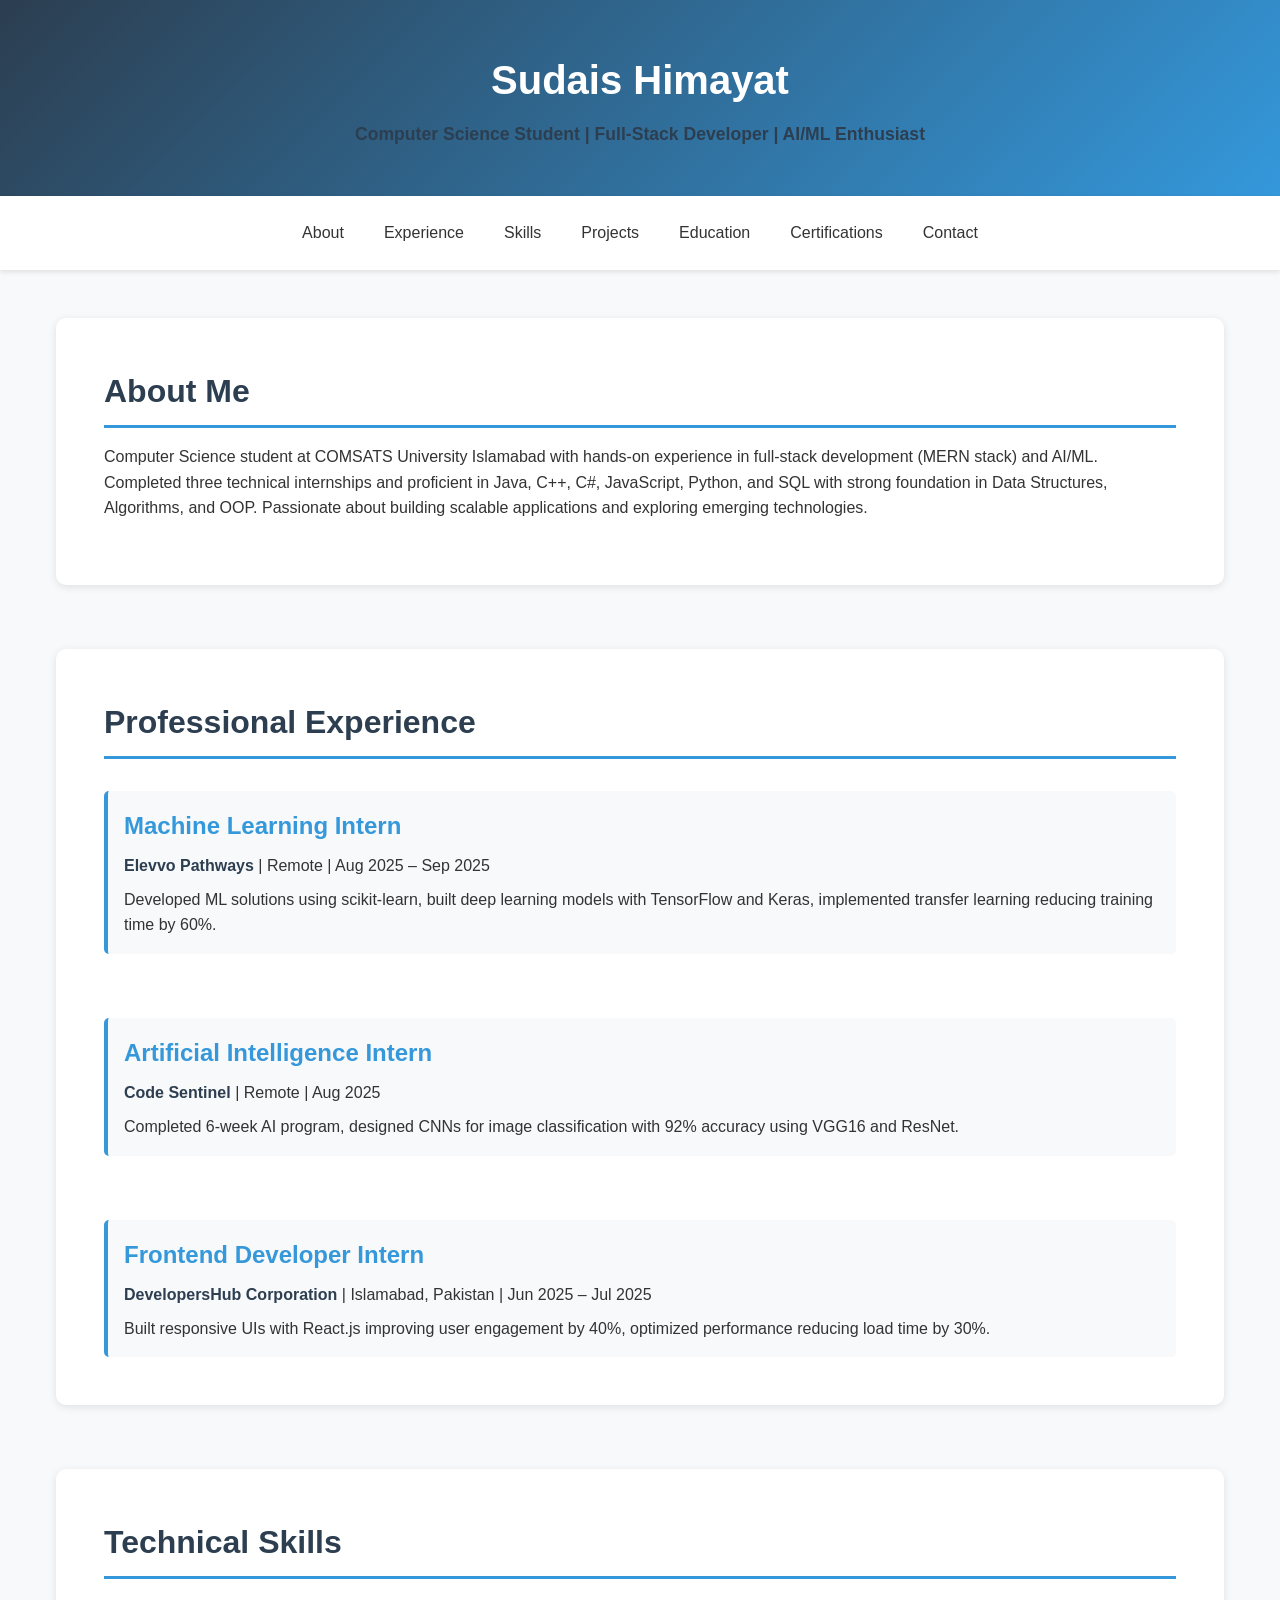
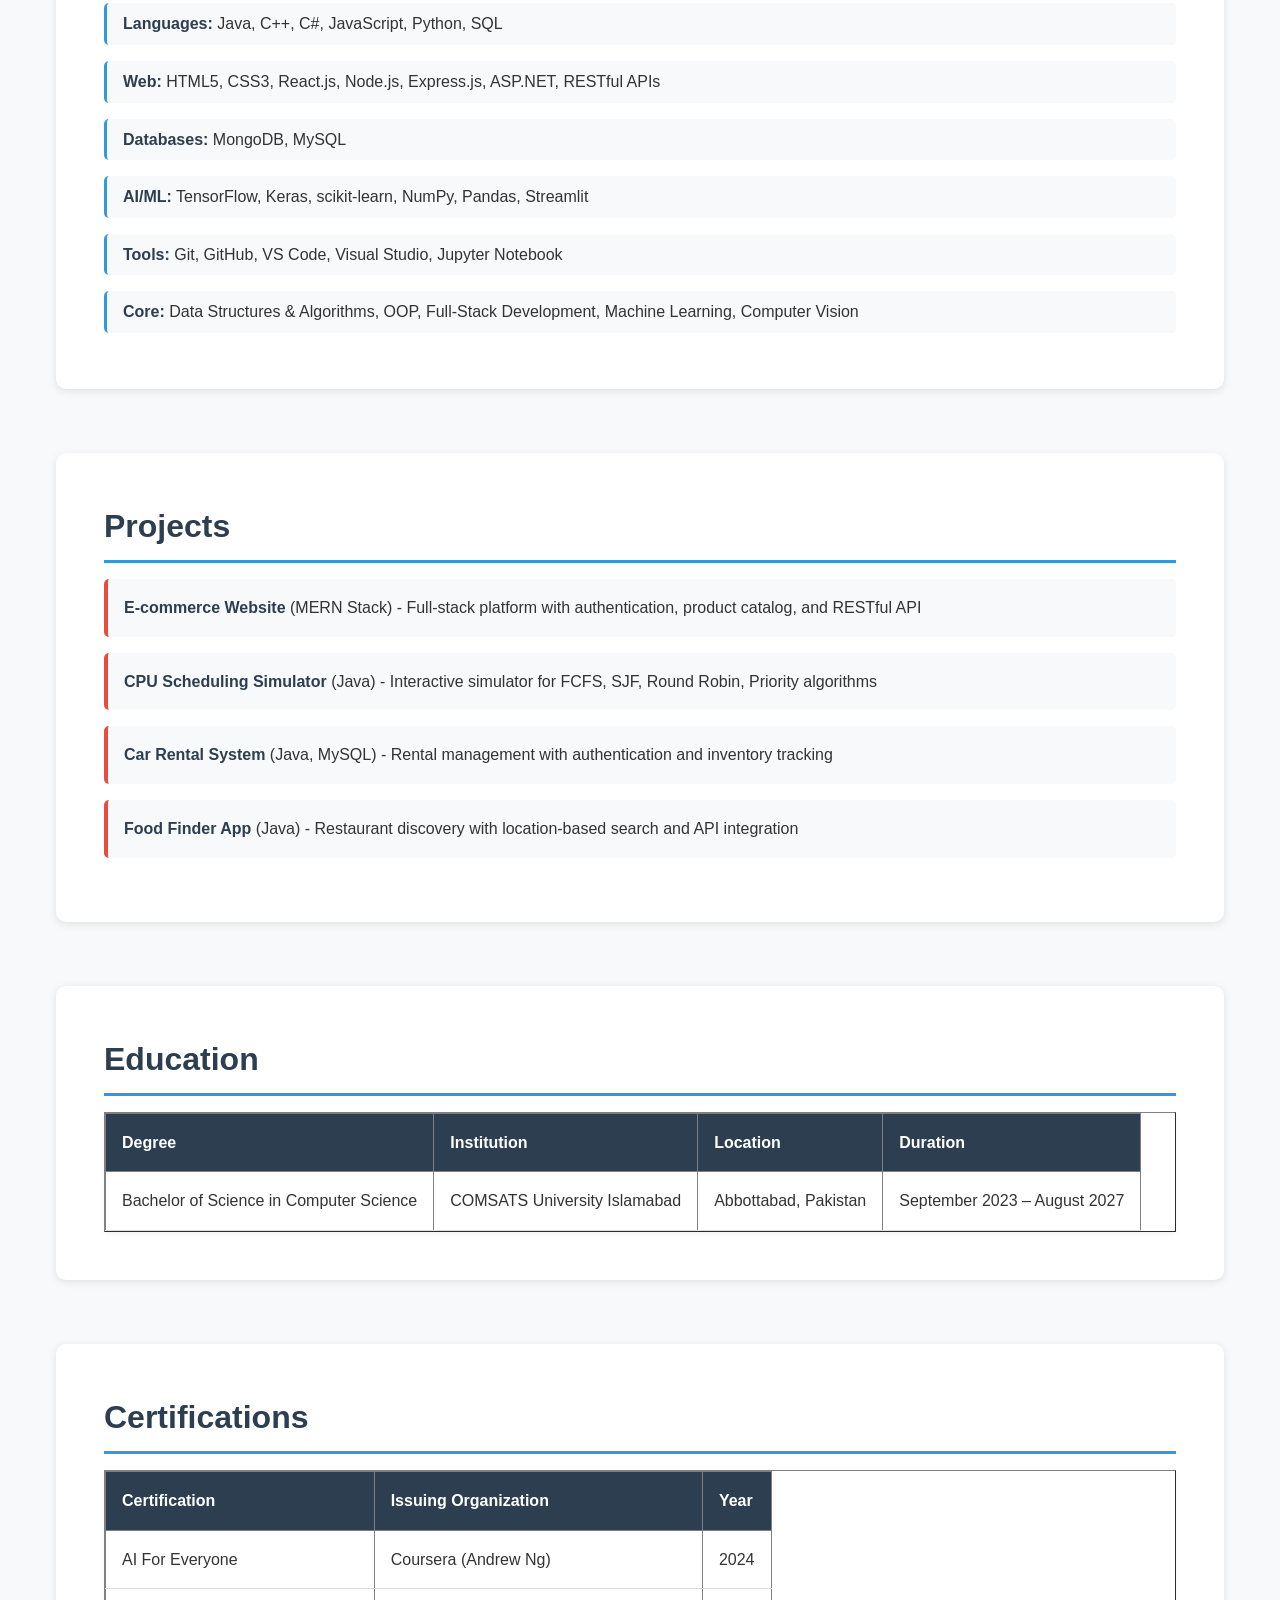
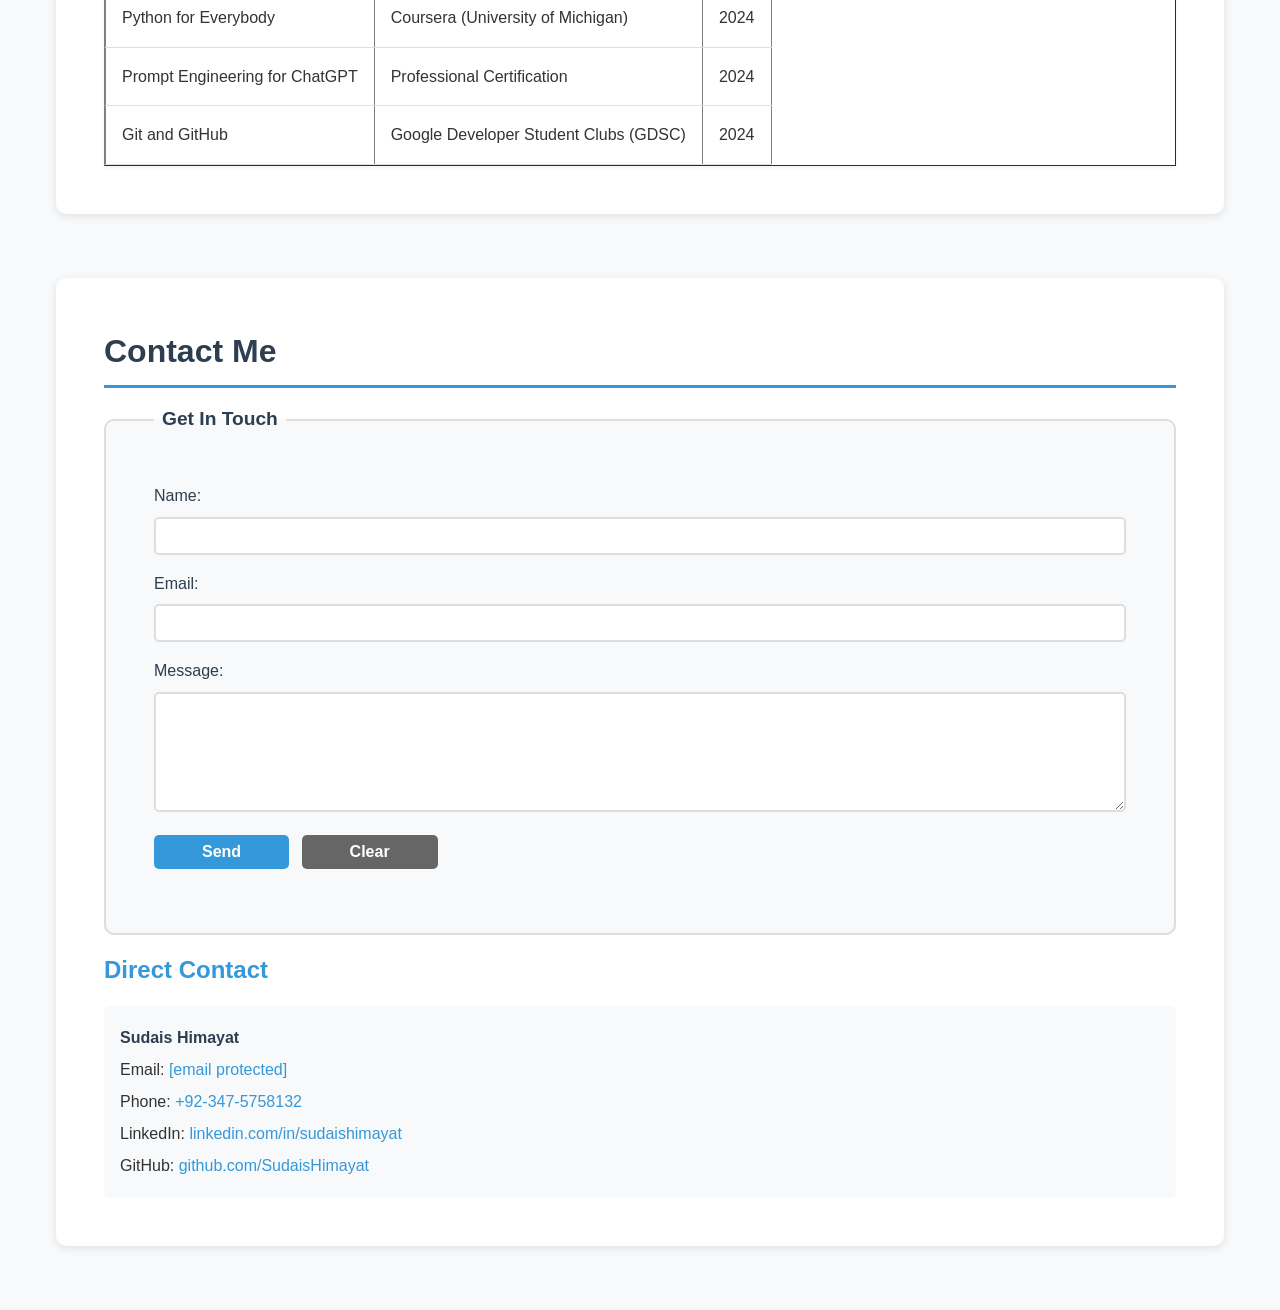
<file: Task2_MobileFriendly/index.html>
<!DOCTYPE html>
<html lang="en">
<head>
    <meta charset="UTF-8">
    <meta name="viewport" content="width=device-width, initial-scale=1.0">
    <meta name="description" content="Professional profile of Sudais Himayat - Computer Science Student & Full Stack Developer">
    <title>About Me - Sudais Himayat</title>
    <link rel="stylesheet" href="style.css">
</head>
<body>
    <header>
        <h1>Sudais Himayat</h1>
        <p><strong>Computer Science Student | Full-Stack Developer | AI/ML Enthusiast</strong></p>
    </header>

    <nav>
        <h2>Navigation</h2>
        <ul>
            <li><a href="#about">About</a></li>
            <li><a href="#experience">Experience</a></li>
            <li><a href="#skills">Skills</a></li>
            <li><a href="#projects">Projects</a></li>
            <li><a href="#education">Education</a></li>
            <li><a href="#certifications">Certifications</a></li>
            <li><a href="#contact">Contact</a></li>
        </ul>
    </nav>

    <hr>

    <main>
        <section id="about">
            <h2>About Me</h2>
            <p>
                Computer Science student at COMSATS University Islamabad with hands-on experience in full-stack development (MERN stack) 
                and AI/ML. Completed three technical internships and proficient in Java, C++, C#, JavaScript, Python, and SQL with strong 
                foundation in Data Structures, Algorithms, and OOP. Passionate about building scalable applications and exploring emerging technologies.
            </p>
        </section>

        <hr>

        <section id="experience">
            <h2>Professional Experience</h2>
            
            <article>
                <h3>Machine Learning Intern</h3>
                <p><strong>Elevvo Pathways</strong> | Remote | Aug 2025 – Sep 2025</p>
                <p>Developed ML solutions using scikit-learn, built deep learning models with TensorFlow and Keras, implemented transfer learning reducing training time by 60%.</p>
            </article>

            <article>
                <h3>Artificial Intelligence Intern</h3>
                <p><strong>Code Sentinel</strong> | Remote | Aug 2025</p>
                <p>Completed 6-week AI program, designed CNNs for image classification with 92% accuracy using VGG16 and ResNet.</p>
            </article>

            <article>
                <h3>Frontend Developer Intern</h3>
                <p><strong>DevelopersHub Corporation</strong> | Islamabad, Pakistan | Jun 2025 – Jul 2025</p>
                <p>Built responsive UIs with React.js improving user engagement by 40%, optimized performance reducing load time by 30%.</p>
            </article>
        </section>

        <hr>

        <section id="skills">
            <h2>Technical Skills</h2>
            <p><strong>Languages:</strong> Java, C++, C#, JavaScript, Python, SQL</p>
            <p><strong>Web:</strong> HTML5, CSS3, React.js, Node.js, Express.js, ASP.NET, RESTful APIs</p>
            <p><strong>Databases:</strong> MongoDB, MySQL</p>
            <p><strong>AI/ML:</strong> TensorFlow, Keras, scikit-learn, NumPy, Pandas, Streamlit</p>
            <p><strong>Tools:</strong> Git, GitHub, VS Code, Visual Studio, Jupyter Notebook</p>
            <p><strong>Core:</strong> Data Structures & Algorithms, OOP, Full-Stack Development, Machine Learning, Computer Vision</p>
        </section>

        <hr>

        <section id="projects">
            <h2>Projects</h2>
            <p><strong>E-commerce Website</strong> (MERN Stack) - Full-stack platform with authentication, product catalog, and RESTful API</p>
            <p><strong>CPU Scheduling Simulator</strong> (Java) - Interactive simulator for FCFS, SJF, Round Robin, Priority algorithms</p>
            <p><strong>Car Rental System</strong> (Java, MySQL) - Rental management with authentication and inventory tracking</p>
            <p><strong>Food Finder App</strong> (Java) - Restaurant discovery with location-based search and API integration</p>
        </section>

        <hr>

        <section id="education">
            <h2>Education</h2>
            <table border="1" cellpadding="10" cellspacing="0">
                <thead>
                    <tr>
                        <th>Degree</th>
                        <th>Institution</th>
                        <th>Location</th>
                        <th>Duration</th>
                    </tr>
                </thead>
                <tbody>
                    <tr>
                        <td>Bachelor of Science in Computer Science</td>
                        <td>COMSATS University Islamabad</td>
                        <td>Abbottabad, Pakistan</td>
                        <td>September 2023 – August 2027</td>
                    </tr>
                </tbody>
            </table>
        </section>

        <hr>

        <section id="certifications">
            <h2>Certifications</h2>
            <table border="1" cellpadding="10" cellspacing="0">
                <thead>
                    <tr>
                        <th>Certification</th>
                        <th>Issuing Organization</th>
                        <th>Year</th>
                    </tr>
                </thead>
                <tbody>
                    <tr>
                        <td>AI For Everyone</td>
                        <td>Coursera (Andrew Ng)</td>
                        <td>2024</td>
                    </tr>
                    <tr>
                        <td>Python for Everybody</td>
                        <td>Coursera (University of Michigan)</td>
                        <td>2024</td>
                    </tr>
                    <tr>
                        <td>Prompt Engineering for ChatGPT</td>
                        <td>Professional Certification</td>
                        <td>2024</td>
                    </tr>
                    <tr>
                        <td>Git and GitHub</td>
                        <td>Google Developer Student Clubs (GDSC)</td>
                        <td>2024</td>
                    </tr>
                </tbody>
            </table>
        </section>

        <hr>

        <section id="contact">
            <h2>Contact Me</h2>
            
            <form action="/submit-form" method="post">
                <fieldset>
                    <legend>Get In Touch</legend>
                    
                    <p>
                        <label for="name">Name:</label><br>
                        <input type="text" id="name" name="name" required>
                    </p>

                    <p>
                        <label for="email">Email:</label><br>
                        <input type="email" id="email" name="email" required>
                    </p>

                    <p>
                        <label for="message">Message:</label><br>
                        <textarea id="message" name="message" rows="4" cols="40" required></textarea>
                    </p>

                    <p>
                        <button type="submit">Send</button>
                        <button type="reset">Clear</button>
                    </p>
                </fieldset>
            </form>

            <h3>Direct Contact</h3>
            <address>
                <strong>Sudais Himayat</strong><br>
                Email: <a href="/cdn-cgi/l/email-protection#b9d1d8cad1d0cbcaccddd8d0cad2d1d8d7f9ded4d8d0d597dad6d4"><span class="__cf_email__" data-cfemail="117970627978636264757078627a79707f51767c70787d3f727e7c">[email&#160;protected]</span></a><br>
                Phone: <a href="tel:+923475758132">+92-347-5758132</a><br>
                LinkedIn: <a href="https://linkedin.com/in/sudaishimayat" target="_blank">linkedin.com/in/sudaishimayat</a><br>
                GitHub: <a href="https://github.com/SudaisHimayat  " target="_blank">github.com/SudaisHimayat</a>
</file>
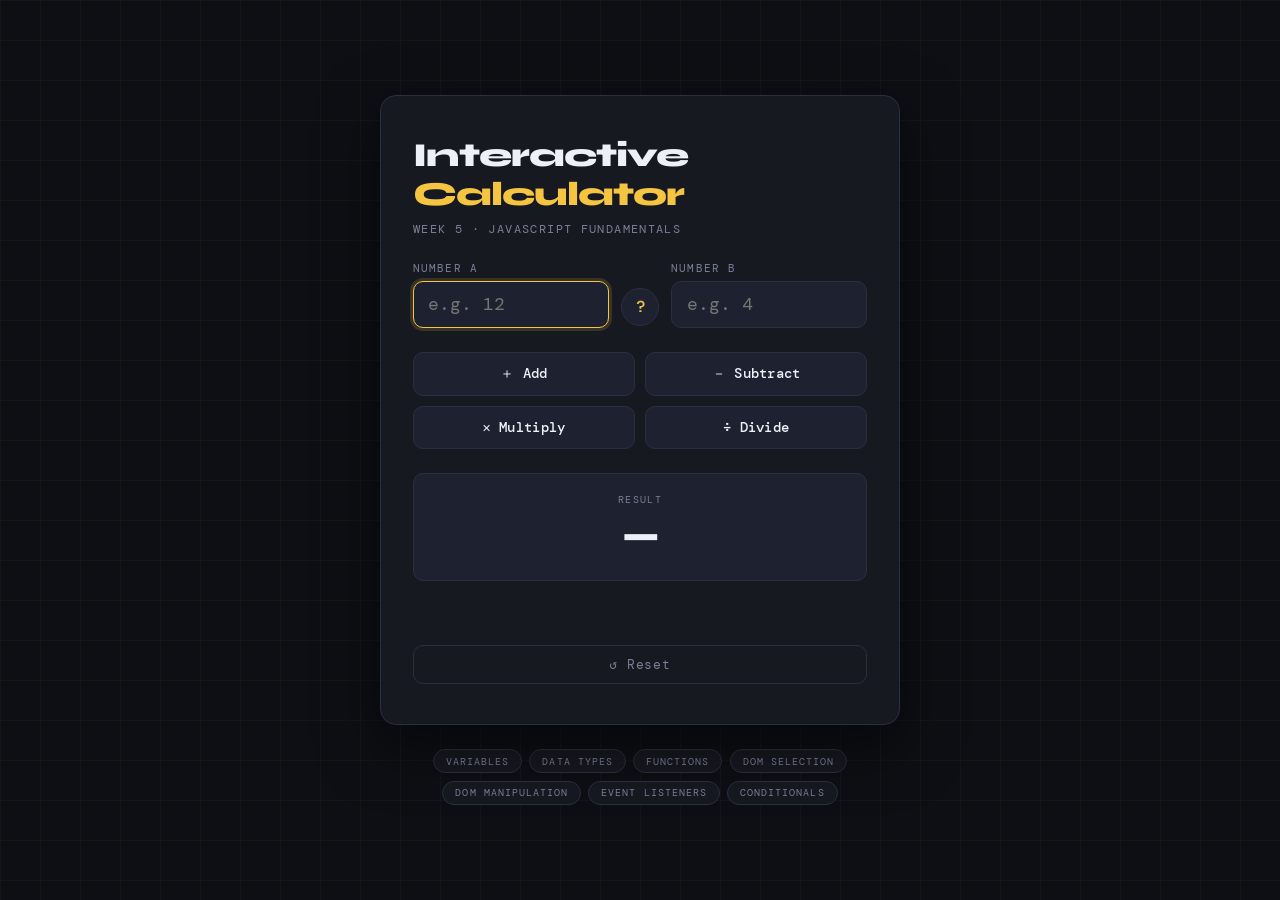
<file: Task5 _Interactive Calculator/index.html>
<!DOCTYPE html>
<html lang="en">
  <head>
    <meta charset="UTF-8" />
    <meta name="viewport" content="width=device-width, initial-scale=1.0" />
    <title>Interactive Calculator</title>

    <!-- Google Fonts: Syne (headings) + DM Mono (numbers) -->
    <link rel="preconnect" href="https://fonts.googleapis.com" />
    <link rel="preconnect" href="https://fonts.gstatic.com" crossorigin />
    <link
      href="https://fonts.googleapis.com/css2?family=Syne:wght@600;800&family=DM+Mono:wght@400;500&display=swap"
      rel="stylesheet"
    />

    <!-- External stylesheet -->
    <link rel="stylesheet" href="style.css" />
  </head>

  <body>
    <!-- ── Main wrapper ─────────────────────────────── -->
    <main class="page-wrapper">

      <!-- ── Calculator card ──────────────────────── -->
      <div class="card" id="calculatorCard">

        <!-- Heading -->
        <h1 class="card__title">Interactive<br /><span>Calculator</span></h1>
        <p class="card__subtitle">Week 5 · JavaScript Fundamentals</p>

        <!-- ── Input row ─────────────────────────── -->
        <div class="input-row">
          <!-- Number A -->
          <div class="field">
            <label class="field__label" for="numA">Number A</label>
            <input
              class="field__input"
              type="number"
              id="numA"
              placeholder="e.g. 12"
              autocomplete="off"
            />
          </div>

          <!-- Operator badge (updated dynamically) -->
          <div class="operator-badge" id="operatorBadge">?</div>

          <!-- Number B -->
          <div class="field">
            <label class="field__label" for="numB">Number B</label>
            <input
              class="field__input"
              type="number"
              id="numB"
              placeholder="e.g. 4"
              autocomplete="off"
            />
          </div>
        </div>

        <!-- ── Operation buttons ─────────────────── -->
        <div class="btn-grid">
          <button class="op-btn" id="btnAdd"      data-op="add"      >＋ Add</button>
          <button class="op-btn" id="btnSubtract" data-op="subtract" >－ Subtract</button>
          <button class="op-btn" id="btnMultiply" data-op="multiply" >✕ Multiply</button>
          <button class="op-btn" id="btnDivide"   data-op="divide"   >÷ Divide</button>
        </div>

        <!-- ── Result display ────────────────────── -->
        <div class="result-box" id="resultBox">
          <!-- Result text is updated by JS -->
          <p class="result-box__label">Result</p>
          <p class="result-box__value" id="resultValue">—</p>
          <p class="result-box__equation" id="resultEquation"></p>
        </div>

        <!-- Error message (hidden by default) -->
        <p class="error-msg" id="errorMsg" role="alert"></p>

        <!-- ── Reset button ───────────────────────── -->
        <button class="reset-btn" id="btnReset">↺ Reset</button>

      </div><!-- /.card -->

      <!-- ── Concept tags (decorative / academic) ─ -->
      <div class="tags">
        <span class="tag">Variables</span>
        <span class="tag">Data Types</span>
        <span class="tag">Functions</span>
        <span class="tag">DOM Selection</span>
        <span class="tag">DOM Manipulation</span>
        <span class="tag">Event Listeners</span>
        <span class="tag">Conditionals</span>
      </div>

    </main><!-- /.page-wrapper -->

    <!-- External script (defer = runs after HTML is parsed) -->
    <script src="script.js" defer></script>
  </body>
</html>
</file>
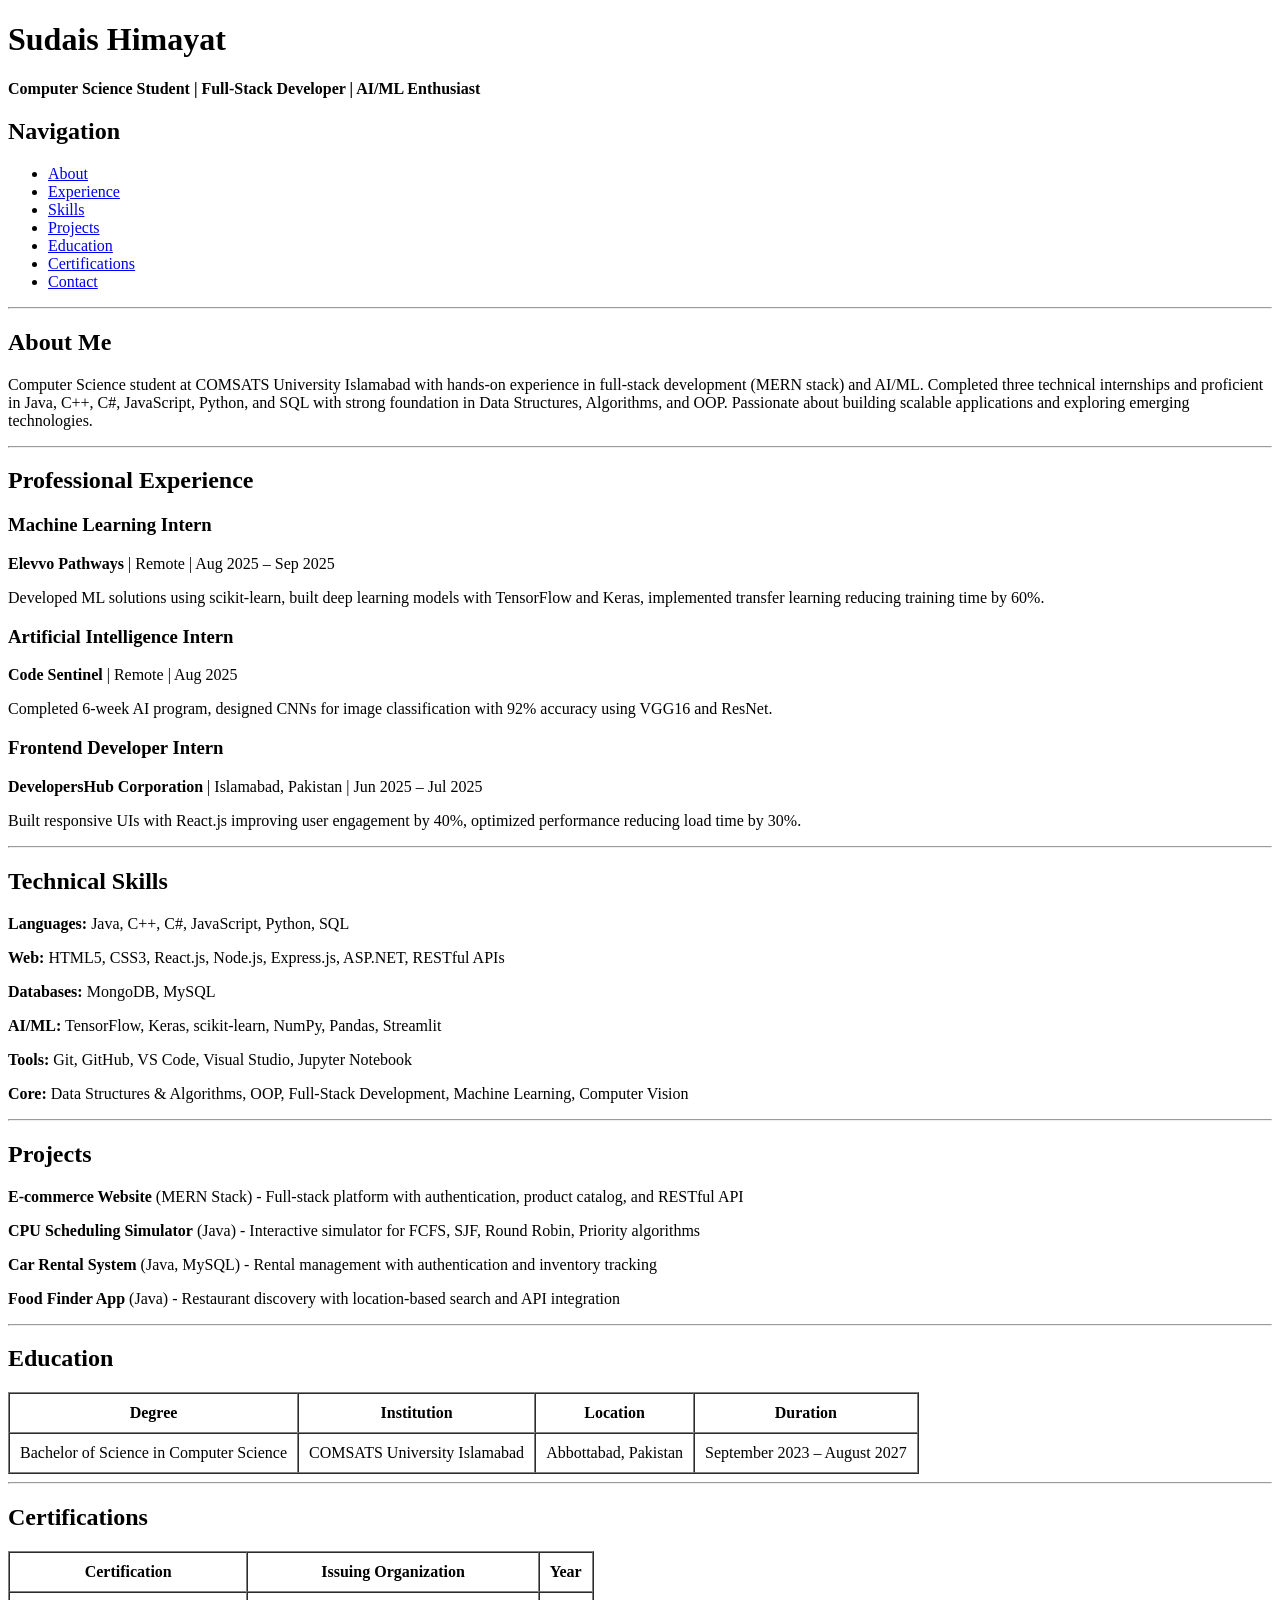
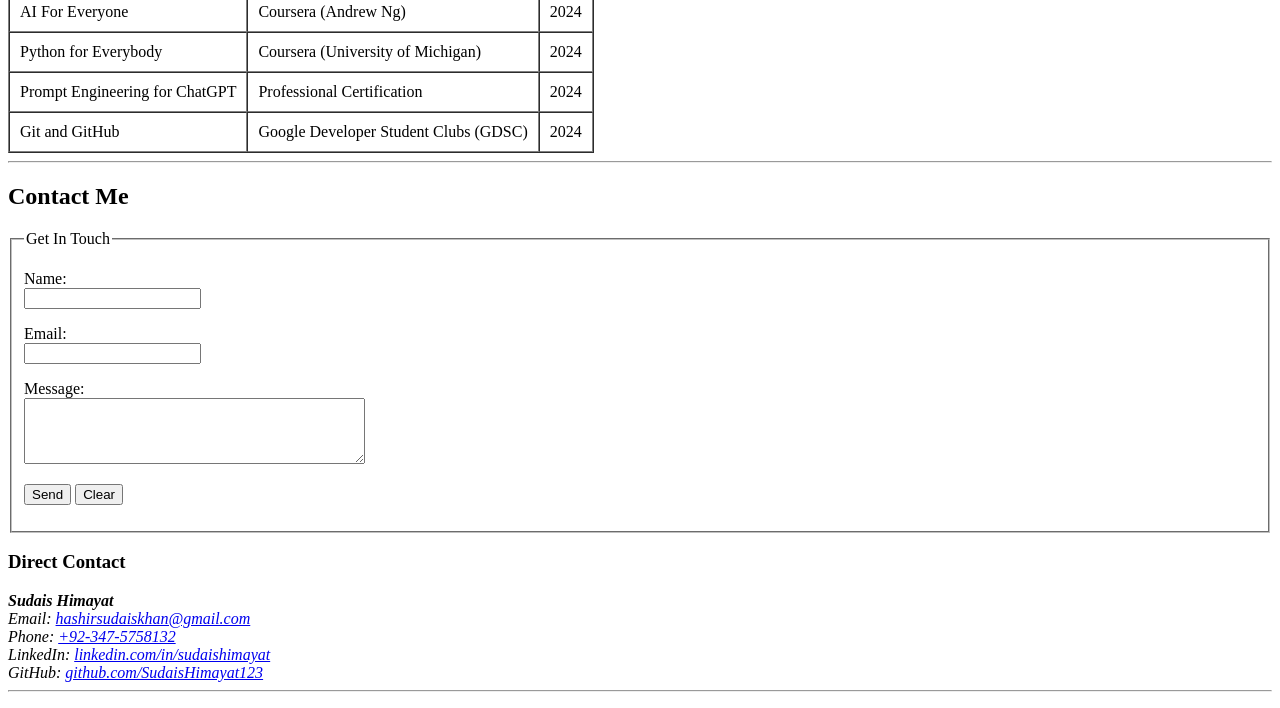
<file: Task1_AboutMe/about.html>
<!DOCTYPE html>
<html lang="en">
<head>
    <meta charset="UTF-8">
    <meta name="viewport" content="width=device-width, initial-scale=1.0">
    <meta name="description" content="Professional profile of Sudais Himayat - Computer Science Student & Full Stack Developer">
    <title>About Me - Sudais Himayat</title>
</head>
<body>
    <header>
        <h1>Sudais Himayat</h1>
        <p><strong>Computer Science Student | Full-Stack Developer | AI/ML Enthusiast</strong></p>
    </header>

    <nav>
        <h2>Navigation</h2>
        <ul>
            <li><a href="#about">About</a></li>
            <li><a href="#experience">Experience</a></li>
            <li><a href="#skills">Skills</a></li>
            <li><a href="#projects">Projects</a></li>
            <li><a href="#education">Education</a></li>
            <li><a href="#certifications">Certifications</a></li>
            <li><a href="#contact">Contact</a></li>
        </ul>
    </nav>

    <hr>

    <main>
        <section id="about">
            <h2>About Me</h2>
            <p>
                Computer Science student at COMSATS University Islamabad with hands-on experience in full-stack development (MERN stack) 
                and AI/ML. Completed three technical internships and proficient in Java, C++, C#, JavaScript, Python, and SQL with strong 
                foundation in Data Structures, Algorithms, and OOP. Passionate about building scalable applications and exploring emerging technologies.
            </p>
        </section>

        <hr>

        <section id="experience">
            <h2>Professional Experience</h2>
            
            <article>
                <h3>Machine Learning Intern</h3>
                <p><strong>Elevvo Pathways</strong> | Remote | Aug 2025 – Sep 2025</p>
                <p>Developed ML solutions using scikit-learn, built deep learning models with TensorFlow and Keras, implemented transfer learning reducing training time by 60%.</p>
            </article>

            <article>
                <h3>Artificial Intelligence Intern</h3>
                <p><strong>Code Sentinel</strong> | Remote | Aug 2025</p>
                <p>Completed 6-week AI program, designed CNNs for image classification with 92% accuracy using VGG16 and ResNet.</p>
            </article>

            <article>
                <h3>Frontend Developer Intern</h3>
                <p><strong>DevelopersHub Corporation</strong> | Islamabad, Pakistan | Jun 2025 – Jul 2025</p>
                <p>Built responsive UIs with React.js improving user engagement by 40%, optimized performance reducing load time by 30%.</p>
            </article>
        </section>

        <hr>

        <section id="skills">
            <h2>Technical Skills</h2>
            <p><strong>Languages:</strong> Java, C++, C#, JavaScript, Python, SQL</p>
            <p><strong>Web:</strong> HTML5, CSS3, React.js, Node.js, Express.js, ASP.NET, RESTful APIs</p>
            <p><strong>Databases:</strong> MongoDB, MySQL</p>
            <p><strong>AI/ML:</strong> TensorFlow, Keras, scikit-learn, NumPy, Pandas, Streamlit</p>
            <p><strong>Tools:</strong> Git, GitHub, VS Code, Visual Studio, Jupyter Notebook</p>
            <p><strong>Core:</strong> Data Structures & Algorithms, OOP, Full-Stack Development, Machine Learning, Computer Vision</p>
        </section>

        <hr>

        <section id="projects">
            <h2>Projects</h2>
            <p><strong>E-commerce Website</strong> (MERN Stack) - Full-stack platform with authentication, product catalog, and RESTful API</p>
            <p><strong>CPU Scheduling Simulator</strong> (Java) - Interactive simulator for FCFS, SJF, Round Robin, Priority algorithms</p>
            <p><strong>Car Rental System</strong> (Java, MySQL) - Rental management with authentication and inventory tracking</p>
            <p><strong>Food Finder App</strong> (Java) - Restaurant discovery with location-based search and API integration</p>
        </section>

        <hr>

        <section id="education">
            <h2>Education</h2>
            <table border="1" cellpadding="10" cellspacing="0">
                <thead>
                    <tr>
                        <th>Degree</th>
                        <th>Institution</th>
                        <th>Location</th>
                        <th>Duration</th>
                    </tr>
                </thead>
                <tbody>
                    <tr>
                        <td>Bachelor of Science in Computer Science</td>
                        <td>COMSATS University Islamabad</td>
                        <td>Abbottabad, Pakistan</td>
                        <td>September 2023 – August 2027</td>
                    </tr>
                </tbody>
            </table>
        </section>

        <hr>

        <section id="certifications">
            <h2>Certifications</h2>
            <table border="1" cellpadding="10" cellspacing="0">
                <thead>
                    <tr>
                        <th>Certification</th>
                        <th>Issuing Organization</th>
                        <th>Year</th>
                    </tr>
                </thead>
                <tbody>
                    <tr>
                        <td>AI For Everyone</td>
                        <td>Coursera (Andrew Ng)</td>
                        <td>2024</td>
                    </tr>
                    <tr>
                        <td>Python for Everybody</td>
                        <td>Coursera (University of Michigan)</td>
                        <td>2024</td>
                    </tr>
                    <tr>
                        <td>Prompt Engineering for ChatGPT</td>
                        <td>Professional Certification</td>
                        <td>2024</td>
                    </tr>
                    <tr>
                        <td>Git and GitHub</td>
                        <td>Google Developer Student Clubs (GDSC)</td>
                        <td>2024</td>
                    </tr>
                </tbody>
            </table>
        </section>

        <hr>

        <section id="contact">
            <h2>Contact Me</h2>
            
            <form action="/submit-form" method="post">
                <fieldset>
                    <legend>Get In Touch</legend>
                    
                    <p>
                        <label for="name">Name:</label><br>
                        <input type="text" id="name" name="name" required>
                    </p>

                    <p>
                        <label for="email">Email:</label><br>
                        <input type="email" id="email" name="email" required>
                    </p>

                    <p>
                        <label for="message">Message:</label><br>
                        <textarea id="message" name="message" rows="4" cols="40" required></textarea>
                    </p>

                    <p>
                        <button type="submit">Send</button>
                        <button type="reset">Clear</button>
                    </p>
                </fieldset>
            </form>

            <h3>Direct Contact</h3>
            <address>
                <strong>Sudais Himayat</strong><br>
                Email: <a href="mailto:hashirsudaiskhan@gmail.com">hashirsudaiskhan@gmail.com</a><br>
                Phone: <a href="tel:+923475758132">+92-347-5758132</a><br>
                LinkedIn: <a href="https://linkedin.com/in/sudaishimayat" target="_blank">linkedin.com/in/sudaishimayat</a><br>
                GitHub: <a href="https://github.com/SudaisHimayat123" target="_blank">github.com/SudaisHimayat123</a>
            </address>
        </section>
    </main>

    <hr>

    <footer>
        <p><small>
</file>
<file: Task2_MobileFriendly/style.css>
/* ===========================
   CSS RESET & BOX SIZING
   =========================== */
* {
    margin: 0;
    padding: 0;
    box-sizing: border-box;
}

/* ===========================
   ROOT VARIABLES
   =========================== */
:root {
    --primary-color: #2c3e50;
    --secondary-color: #3498db;
    --accent-color: #e74c3c;
    --text-color: #333;
    --light-text: #666;
    --background-color: #f8f9fa;
    --card-background: #ffffff;
    --border-color: #ddd;
    --spacing-small: 0.5rem;
    --spacing-medium: 1rem;
    --spacing-large: 2rem;
    --max-width: 1200px;
}

/* ===========================
   BASE STYLES
   =========================== */
html {
    font-size: 16px;
    scroll-behavior: smooth;
}

body {
    font-family: 'Segoe UI', Tahoma, Geneva, Verdana, sans-serif;
    line-height: 1.6;
    color: var(--text-color);
    background-color: var(--background-color);
}

/* ===========================
   TYPOGRAPHY
   =========================== */
h1 {
    font-size: 2.5rem;
    color: var(--primary-color);
    margin-bottom: var(--spacing-small);
    font-weight: 700;
}

h2 {
    font-size: 2rem;
    color: var(--primary-color);
    margin-bottom: var(--spacing-medium);
    border-bottom: 3px solid var(--secondary-color);
    padding-bottom: var(--spacing-small);
}

h3 {
    font-size: 1.5rem;
    color: var(--secondary-color);
    margin-bottom: var(--spacing-small);
    margin-top: var(--spacing-medium);
}

p {
    margin-bottom: var(--spacing-medium);
    color: var(--text-color);
}

strong {
    color: var(--primary-color);
    font-weight: 600;
}

/* ===========================
   HEADER SECTION
   =========================== */
header {
    background: linear-gradient(135deg, var(--primary-color) 0%, var(--secondary-color) 100%);
    color: white;
    text-align: center;
    padding: var(--spacing-large) var(--spacing-medium);
    box-shadow: 0 2px 10px rgba(0, 0, 0, 0.1);
}

header h1 {
    color: white;
    margin-bottom: var(--spacing-small);
}

header p {
    color: rgba(255, 255, 255, 0.9);
    font-size: 1.1rem;
    margin-bottom: 0;
}

/* ===========================
   NAVIGATION
   =========================== */
nav {
    background-color: var(--card-background);
    padding: var(--spacing-medium);
    box-shadow: 0 2px 5px rgba(0, 0, 0, 0.1);
    position: sticky;
    top: 0;
    z-index: 100;
}

nav h2 {
    display: none;
}

nav ul {
    list-style: none;
    display: flex;
    flex-wrap: wrap;
    justify-content: center;
    gap: var(--spacing-small);
    max-width: var(--max-width);
    margin: 0 auto;
}

nav li {
    margin: 0;
}

nav a {
    color: var(--text-color);
    text-decoration: none;
    padding: var(--spacing-small) var(--spacing-medium);
    border-radius: 5px;
    transition: all 0.3s ease;
    display: block;
    font-weight: 500;
}

nav a:hover {
    background-color: var(--secondary-color);
    color: white;
    transform: translateY(-2px);
}

/* ===========================
   MAIN CONTAINER
   =========================== */
main {
    max-width: var(--max-width);
    margin: var(--spacing-large) auto;
    padding: 0 var(--spacing-medium);
    display: flex;
    flex-direction: column;
    gap: var(--spacing-large);
}

/* ===========================
   SECTION STYLING
   =========================== */
section {
    background-color: var(--card-background);
    padding: var(--spacing-large);
    border-radius: 10px;
    box-shadow: 0 2px 8px rgba(0, 0, 0, 0.1);
    margin-bottom: var(--spacing-medium);
}

hr {
    display: none;
}

/* ===========================
   ARTICLE STYLING (EXPERIENCE)
   =========================== */
article {
    margin-bottom: var(--spacing-large);
    padding: var(--spacing-medium);
    border-left: 4px solid var(--secondary-color);
    background-color: var(--background-color);
    border-radius: 5px;
}

article:last-child {
    margin-bottom: 0;
}

article h3 {
    margin-top: 0;
}

article p {
    margin-bottom: var(--spacing-small);
}

article p:last-child {
    margin-bottom: 0;
}

/* ===========================
   SKILLS SECTION
   =========================== */
#skills p {
    padding: var(--spacing-small) var(--spacing-medium);
    background-color: var(--background-color);
    border-radius: 5px;
    margin-bottom: var(--spacing-small);
    border-left: 3px solid var(--secondary-color);
}

/* ===========================
   PROJECTS SECTION
   =========================== */
#projects p {
    padding: var(--spacing-medium);
    background-color: var(--background-color);
    border-radius: 5px;
    margin-bottom: var(--spacing-medium);
    border-left: 4px solid var(--accent-color);
    transition: transform 0.3s ease, box-shadow 0.3s ease;
}

#projects p:hover {
    transform: translateX(5px);
    box-shadow: 0 4px 12px rgba(0, 0, 0, 0.1);
}

/* ===========================
   TABLE STYLING
   =========================== */
table {
    width: 100%;
    border-collapse: collapse;
    margin-top: var(--spacing-medium);
    box-shadow: 0 2px 5px rgba(0, 0, 0, 0.05);
    overflow-x: auto;
    display: block;
}

thead {
    background-color: var(--primary-color);
    color: white;
}

th {
    padding: var(--spacing-medium);
    text-align: left;
    font-weight: 600;
}

td {
    padding: var(--spacing-medium);
    border-bottom: 1px solid var(--border-color);
}

tbody tr {
    background-color: var(--card-background);
    transition: background-color 0.3s ease;
}

tbody tr:hover {
    background-color: var(--background-color);
}

/* ===========================
   FORM STYLING
   =========================== */
form {
    margin-top: var(--spacing-medium);
}

fieldset {
    border: 2px solid var(--border-color);
    border-radius: 10px;
    padding: var(--spacing-large);
    background-color: var(--background-color);
}

legend {
    font-size: 1.2rem;
    font-weight: 600;
    color: var(--primary-color);
    padding: 0 var(--spacing-small);
}

label {
    display: inline-block;
    margin-bottom: var(--spacing-small);
    font-weight: 500;
    color: var(--primary-color);
}

input[type="text"],
input[type="email"],
textarea {
    width: 100%;
    padding: var(--spacing-small) var(--spacing-medium);
    border: 2px solid var(--border-color);
    border-radius: 5px;
    font-size: 1rem;
    font-family: inherit;
    transition: border-color 0.3s ease, box-shadow 0.3s ease;
}

input[type="text"]:focus,
input[type="email"]:focus,
textarea:focus {
    outline: none;
    border-color: var(--secondary-color);
    box-shadow: 0 0 0 3px rgba(52, 152, 219, 0.1);
}

textarea {
    resize: vertical;
    min-height: 120px;
}

button {
    padding: var(--spacing-small) var(--spacing-large);
    font-size: 1rem;
    font-weight: 600;
    border: none;
    border-radius: 5px;
    cursor: pointer;
    transition: all 0.3s ease;
    font-family: inherit;
}

button[type="submit"] {
    background-color: var(--secondary-color);
    color: white;
    margin-right: var(--spacing-small);
}

button[type="submit"]:hover {
    background-color: #2980b9;
    transform: translateY(-2px);
    box-shadow: 0 4px 8px rgba(0, 0, 0, 0.2);
}

button[type="reset"] {
    background-color: var(--light-text);
    color: white;
}

button[type="reset"]:hover {
    background-color: #555;
}

/* ===========================
   ADDRESS/CONTACT INFO
   =========================== */
address {
    font-style: normal;
    line-height: 2;
    padding: var(--spacing-medium);
    background-color: var(--background-color);
    border-radius: 5px;
    margin-top: var(--spacing-medium);
}

address a {
    color: var(--secondary-color);
    text-decoration: none;
    transition: color 0.3s ease;
}

address a:hover {
    color: var(--primary-color);
    text-decoration: underline;
}

/* ===========================
   FOOTER
   =========================== */
footer {
    background-color: var(--primary-color);
    color: white;
    text-align: center;
    padding: var(--spacing-large) var(--spacing-medium);
    margin-top: var(--spacing-large);
}

footer p {
    margin-bottom: var(--spacing-small);
    color: rgba(255, 255, 255, 0.8);
}

footer p:last-child {
    margin-bottom: 0;
}

/* ===========================
   RESPONSIVE DESIGN - TABLET
   =========================== */
@media screen and (max-width: 768px) {
    /* Typography adjustments */
    html {
        font-size: 14px;
    }

    h1 {
        font-size: 2rem;
    }

    h2 {
        font-size: 1.6rem;
    }

    h3 {
        font-size: 1.3rem;
    }

    /* Navigation - Stack vertically */
    nav ul {
        flex-direction: column;
        align-items: center;
    }

    nav li {
        width: 100%;
        text-align: center;
    }

    nav a {
        width: 100%;
    }

    /* Main content padding */
    main {
        padding: 0 var(--spacing-small);
        margin: var(--spacing-medium) auto;
    }

    /* Section padding */
    section {
        padding: var(--spacing-medium);
    }

    /* Article padding */
    article {
        padding: var(--spacing-small);
    }

    /* Form adjustments */
    fieldset {
        padding: var(--spacing-medium);
    }

    /* Table - Make scrollable */
    table {
        font-size: 0.9rem;
    }

    th, td {
        padding: var(--spacing-small);
    }

    /* Buttons - Stack on mobile */
    button {
        width: 100%;
        margin-bottom: var(--spacing-small);
    }

    button[type="submit"] {
        margin-right: 0;
    }
}

/* ===========================
   RESPONSIVE DESIGN - MOBILE
   =========================== */
@media screen and (max-width: 480px) {
    /* Even smaller typography */
    html {
        font-size: 13px;
    }

    h1 {
        font-size: 1.8rem;
    }

    h2 {
        font-size: 1.4rem;
    }

    h3 {
        font-size: 1.2rem;
    }

    /* Tighter spacing */
    :root {
        --spacing-small: 0.4rem;
        --spacing-medium: 0.8rem;
        --spacing-large: 1.5rem;
    }

    /* Header */
    header {
        padding: var(--spacing-medium);
    }

    /* Navigation */
    nav {
        padding: var(--spacing-small);
    }

    nav a {
        padding: var(--spacing-small);
        font-size: 0.95rem;
    }

    /* Table - Show minimal info */
    table {
        font-size: 0.85rem;
    }

    th, td {
        padding: 0.4rem;
    }

    /* Hide less critical table columns on very small screens */
    table th:nth-child(3),
    table td:nth-child(3) {
        display: none;
    }
}

/* ===========================
   RESPONSIVE DESIGN - DESKTOP
   =========================== */
@media screen and (min-width: 769px) {
    /* Larger spacing for desktop */
    :root {
        --spacing-large: 3rem;
    }

    /* Experience section - Use grid layout */
    #experience {
        display: grid;
        grid-template-columns: 1fr;
        gap: var(--spacing-medium);
    }

    /* Skills can use grid on larger screens */
    #skills {
        display: grid;
        grid-template-columns: 1fr;
        gap: var(--spacing-small);
    }

    /* Form - Two column layout for contact form */
    form p {
        margin-bottom: var(--spacing-medium);
    }
}

/* ===========================
   PRINT STYLES
   =========================== */
@media print {
    nav, footer {
        display: none;
    }

    section {
        page-break-inside: avoid;
        box-shadow: none;
    }

    a {
        color: var(--text-color);
        text-decoration: none;
    }
}
</file>
<file: Task5 _Interactive Calculator/style.css>
/* ============================================================
   style.css  –  Interactive Calculator
   Week 5: JavaScript Fundamentals
   ============================================================ */

/* ── 1. CSS Custom Properties (variables for easy theming) ── */
:root {
  --bg:          #0d0f14;
  --surface:     #161920;
  --surface-2:   #1e2230;
  --border:      #2a2f42;
  --accent:      #f5c542;       /* yellow-gold: main accent  */
  --accent-dim:  #c49c28;
  --text-primary: #eef0f8;
  --text-muted:   #7a8099;
  --green:        #4ade80;
  --red:          #f87171;
  --radius:       16px;
  --radius-sm:    10px;
  --transition:   0.25s ease;
  --shadow:       0 20px 60px rgba(0, 0, 0, 0.55);
}

/* ── 2. Reset & Base ─────────────────────────────────────── */
*, *::before, *::after {
  box-sizing: border-box;
  margin: 0;
  padding: 0;
}

html {
  font-size: 16px;
  -webkit-font-smoothing: antialiased;
}

body {
  font-family: 'DM Mono', monospace;
  background-color: var(--bg);

  /* Subtle grid texture on background */
  background-image:
    linear-gradient(rgba(245, 197, 66, 0.03) 1px, transparent 1px),
    linear-gradient(90deg, rgba(245, 197, 66, 0.03) 1px, transparent 1px);
  background-size: 40px 40px;

  min-height: 100vh;
  display: flex;
  flex-direction: column;
  align-items: center;
  justify-content: center;
  padding: 2rem 1rem;
  color: var(--text-primary);
}

/* ── 3. Page wrapper ─────────────────────────────────────── */
.page-wrapper {
  display: flex;
  flex-direction: column;
  align-items: center;
  gap: 1.5rem;
  width: 100%;
  max-width: 520px;
}

/* ── 4. Card ─────────────────────────────────────────────── */
.card {
  width: 100%;
  background: var(--surface);
  border: 1px solid var(--border);
  border-radius: var(--radius);
  padding: 2.5rem 2rem;
  box-shadow: var(--shadow);
  display: flex;
  flex-direction: column;
  gap: 1.5rem;

  /* Entry animation */
  animation: slideUp 0.45s cubic-bezier(0.22, 1, 0.36, 1) both;
}

@keyframes slideUp {
  from { opacity: 0; transform: translateY(28px); }
  to   { opacity: 1; transform: translateY(0);    }
}

/* ── 5. Card heading ─────────────────────────────────────── */
.card__title {
  font-family: 'Syne', sans-serif;
  font-size: clamp(1.6rem, 5vw, 2.1rem);
  font-weight: 800;
  line-height: 1.15;
  color: var(--text-primary);
  letter-spacing: -0.03em;
}

.card__title span {
  color: var(--accent);           /* "Calculator" in gold */
}

.card__subtitle {
  font-size: 0.72rem;
  color: var(--text-muted);
  letter-spacing: 0.12em;
  text-transform: uppercase;
  margin-top: -1rem;             /* pull closer to heading */
}

/* ── 6. Input row ────────────────────────────────────────── */
.input-row {
  display: flex;
  align-items: flex-end;
  gap: 0.75rem;
}

.field {
  flex: 1;
  display: flex;
  flex-direction: column;
  gap: 0.4rem;
}

.field__label {
  font-size: 0.7rem;
  letter-spacing: 0.1em;
  text-transform: uppercase;
  color: var(--text-muted);
}

.field__input {
  width: 100%;
  background: var(--surface-2);
  border: 1.5px solid var(--border);
  border-radius: var(--radius-sm);
  color: var(--text-primary);
  font-family: 'DM Mono', monospace;
  font-size: 1.1rem;
  padding: 0.7rem 0.9rem;
  outline: none;
  transition: border-color var(--transition), box-shadow var(--transition);

  /* Remove number input arrows (Chrome) */
  -moz-appearance: textfield;
}

.field__input::-webkit-outer-spin-button,
.field__input::-webkit-inner-spin-button {
  -webkit-appearance: none;
}

.field__input:focus {
  border-color: var(--accent);
  box-shadow: 0 0 0 3px rgba(245, 197, 66, 0.15);
}

/* Operator badge between inputs */
.operator-badge {
  flex-shrink: 0;
  width: 2.4rem;
  height: 2.4rem;
  background: var(--surface-2);
  border: 1.5px solid var(--border);
  border-radius: 50%;
  display: flex;
  align-items: center;
  justify-content: center;
  font-size: 1rem;
  color: var(--accent);
  font-family: 'Syne', sans-serif;
  font-weight: 600;
  margin-bottom: 0.1rem;        /* align with input bottom edge */
  transition: transform var(--transition), background var(--transition);
}

/* ── 7. Operation buttons ────────────────────────────────── */
.btn-grid {
  display: grid;
  grid-template-columns: 1fr 1fr;
  gap: 0.65rem;
}

.op-btn {
  background: var(--surface-2);
  border: 1.5px solid var(--border);
  border-radius: var(--radius-sm);
  color: var(--text-primary);
  font-family: 'DM Mono', monospace;
  font-size: 0.85rem;
  font-weight: 500;
  padding: 0.75rem 1rem;
  cursor: pointer;
  letter-spacing: 0.02em;
  transition:
    background    var(--transition),
    border-color  var(--transition),
    color         var(--transition),
    transform     0.12s ease,
    box-shadow    var(--transition);
}

.op-btn:hover {
  background: var(--surface);
  border-color: var(--accent);
  color: var(--accent);
}

.op-btn:active {
  transform: scale(0.96);
}

/* Active / selected state — added by JS */
.op-btn.active {
  background: var(--accent);
  border-color: var(--accent);
  color: #0d0f14;
  box-shadow: 0 4px 20px rgba(245, 197, 66, 0.35);
}

/* ── 8. Result box ───────────────────────────────────────── */
.result-box {
  background: var(--surface-2);
  border: 1.5px solid var(--border);
  border-radius: var(--radius-sm);
  padding: 1.2rem 1.2rem 1rem;
  text-align: center;
  min-height: 6rem;
  display: flex;
  flex-direction: column;
  align-items: center;
  justify-content: center;
  gap: 0.3rem;
  transition: border-color var(--transition), box-shadow var(--transition);
}

.result-box.success {
  border-color: var(--green);
  box-shadow: 0 0 0 3px rgba(74, 222, 128, 0.1);
}

.result-box.error-state {
  border-color: var(--red);
  box-shadow: 0 0 0 3px rgba(248, 113, 113, 0.1);
}

.result-box__label {
  font-size: 0.65rem;
  letter-spacing: 0.14em;
  text-transform: uppercase;
  color: var(--text-muted);
}

.result-box__value {
  font-family: 'Syne', sans-serif;
  font-size: clamp(1.8rem, 6vw, 2.5rem);
  font-weight: 800;
  color: var(--text-primary);
  letter-spacing: -0.04em;
  transition: color var(--transition);

  /* Pop-in animation (triggered by JS adding class) */
  animation: none;
}

.result-box__value.pop {
  animation: popIn 0.3s cubic-bezier(0.34, 1.56, 0.64, 1) both;
}

@keyframes popIn {
  from { transform: scale(0.75); opacity: 0; }
  to   { transform: scale(1);    opacity: 1; }
}

.result-box__value.success-color { color: var(--green); }
.result-box__value.error-color   { color: var(--red);   }

.result-box__equation {
  font-size: 0.78rem;
  color: var(--text-muted);
  letter-spacing: 0.04em;
}

/* ── 9. Error message ────────────────────────────────────── */
.error-msg {
  font-size: 0.78rem;
  color: var(--red);
  text-align: center;
  min-height: 1rem;
  letter-spacing: 0.02em;
  transition: opacity var(--transition);
}

/* ── 10. Reset button ────────────────────────────────────── */
.reset-btn {
  background: transparent;
  border: 1.5px solid var(--border);
  border-radius: var(--radius-sm);
  color: var(--text-muted);
  font-family: 'DM Mono', monospace;
  font-size: 0.82rem;
  letter-spacing: 0.06em;
  padding: 0.65rem 1rem;
  cursor: pointer;
  width: 100%;
  transition:
    border-color var(--transition),
    color        var(--transition),
    background   var(--transition),
    transform    0.12s ease;
}

.reset-btn:hover {
  border-color: var(--red);
  color: var(--red);
  background: rgba(248, 113, 113, 0.06);
}

.reset-btn:active {
  transform: scale(0.97);
}

/* ── 11. Concept tags ────────────────────────────────────── */
.tags {
  display: flex;
  flex-wrap: wrap;
  gap: 0.45rem;
  justify-content: center;
}

.tag {
  font-size: 0.65rem;
  letter-spacing: 0.1em;
  text-transform: uppercase;
  color: var(--text-muted);
  border: 1px solid var(--border);
  border-radius: 50px;
  padding: 0.28rem 0.75rem;
  background: var(--surface);
  white-space: nowrap;
  transition: border-color var(--transition), color var(--transition);
}

.tag:hover {
  border-color: var(--accent-dim);
  color: var(--accent);
}

/* ── 12. Responsive tweaks ───────────────────────────────── */
@media (max-width: 400px) {
  .card {
    padding: 1.8rem 1.2rem;
  }

  .btn-grid {
    grid-template-columns: 1fr 1fr;
  }

  .input-row {
    flex-direction: column;
    align-items: stretch;
  }

  .operator-badge {
    align-self: center;
    margin: 0;
  }
}
</file>
